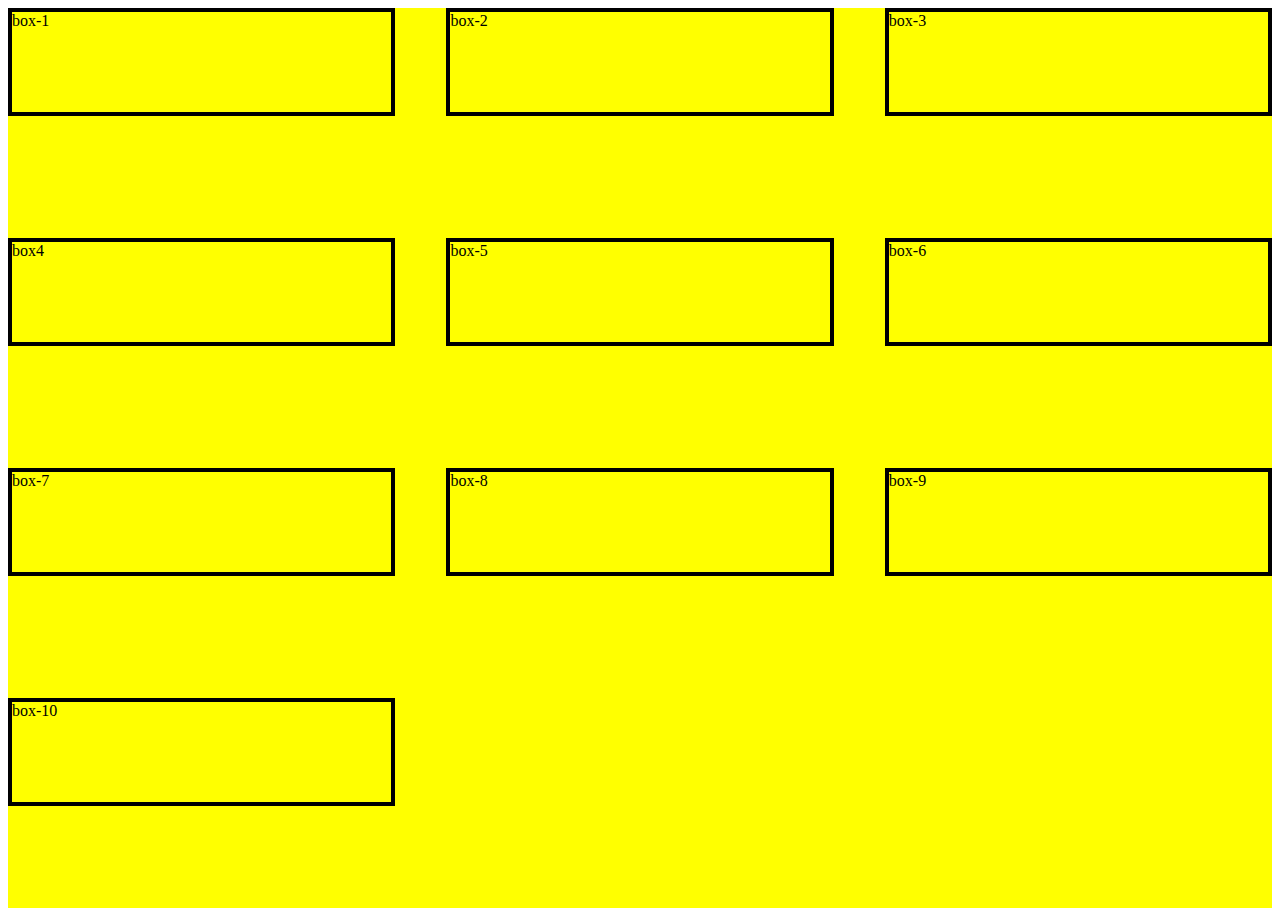
<file: Day5/index.html>
<!DOCTYPE html>
<html lang="en">
<head>
    <meta charset="UTF-8">
    <meta name="viewport" content="width=device-width, initial-scale=1.0">
    <title>Document</title>
    <link rel="stylesheet" href="index.css">
</head>
<body>
    <div class="container">
       
        <div class="box box1">box-1</div>
        <div class="box box2">box-2</div>
        <div class="box box3">box-3</div>
        <div class="box box4">box4</div>
        <div class="box box5">box-5</div>
            <div class="box box1">box-6</div>
            <div class="box box2">box-7</div>
            <div class="box box3">box-8</div>
            <div class="box box4">box-9</div>
            <div class="box box5">box-10</box-5>
            </div>
    </div>
</body>
</html>
</file>
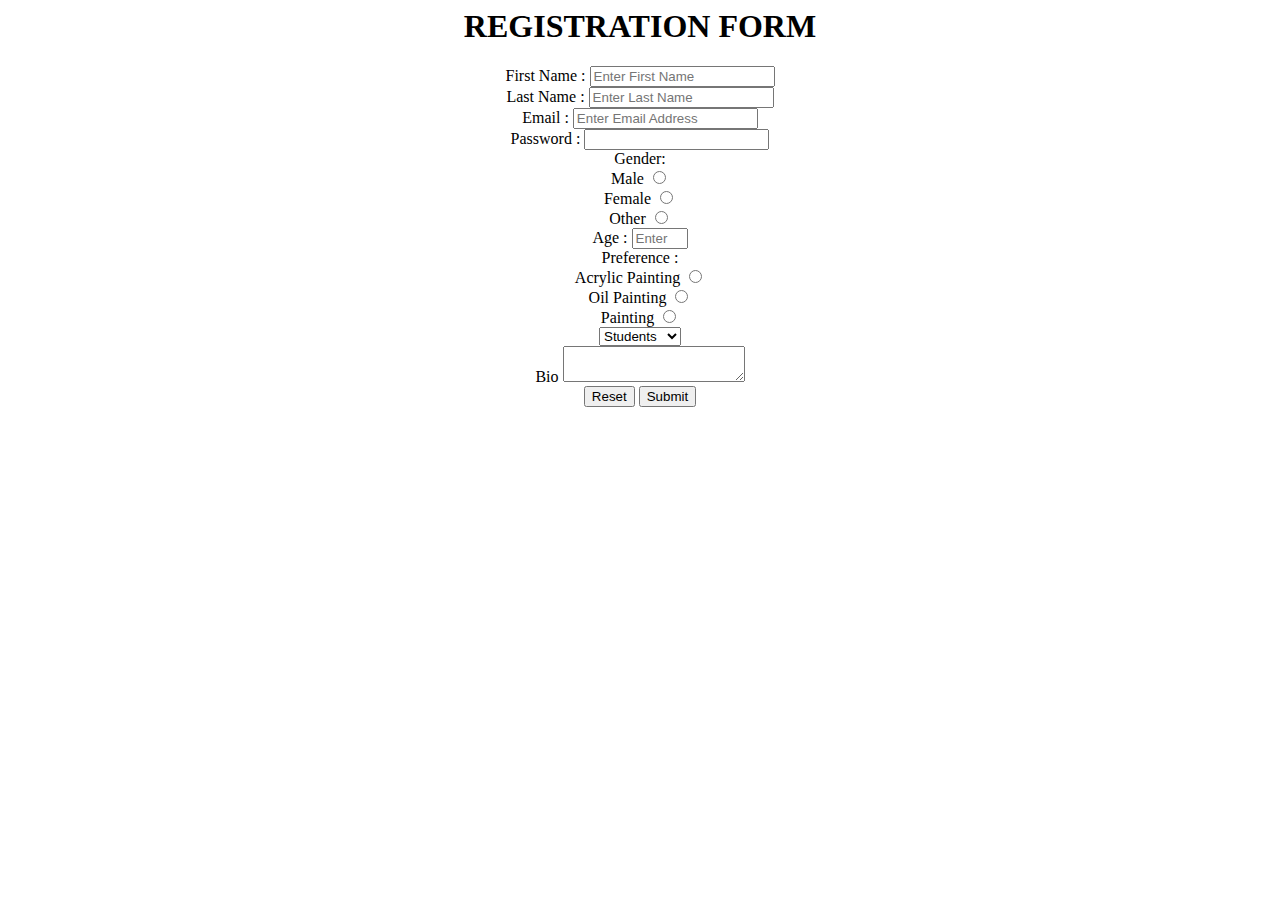
<file: day2/idex.html>
<html>
  <head>
    <title>BASIC HTML</title>
  </head>
  <body> <center> <h1>REGISTRATION FORM</h1></center>
  <form class=" white-paper">
    <center>
    <div class="first input">
      <label> First Name :</label>
      <input type="text" placeholder="Enter First Name" maxlength="20">
    </div>
    <div class="second input">
      <label> Last Name :</label>
      <input type="text" placeholder="Enter Last Name" maxlength="20">
    </div>
    <div class="third input">
      <label> Email :</label>
      <input type="email" placeholder="Enter Email Address" maxlength="20">
    </div>
    <div class="fourth input">
      <label> Password :</label>
      <input type="password">
    </div>
    <div class="fifth input">
      <label> Gender:</label><br>
      <label>Male</label>
      <input type="radio" name="Gender"><br>
      <label>Female</label>
      <input type="radio" name="Gender"><br>
      <label>Other</label>
      <input type="radio" name="Gender"><br>
    </div>
    <div class="Sixth input">
      <label> Age :</label>
      <input type="number"placeholder="Enter Age" min="1" max="40">
    </div>
    <div class="seventh input">
      <label>Preference :</label><br>
      <label>Acrylic Painting</label>
      <input type="radio" name="Preference"><br>
      <label>Oil Painting</label>
      <input type="radio" name="Preference"><br>
      <label>Painting</label>
      <input type="radio" name="Preference"><br>
    </div>
    <div class="select input">
      <select>
        <option value=""> Students</option>
        <option value=""> Teacher</option>
        <option value="">Employee</option>
      </select>
      </div>
      <div>
      <label>Bio</label>
      <textarea>

      </textarea>
      </div>
      <button type="reset"> Reset</button>
      <button type="submit">Submit</button>
      <div>
  </center>
</html>
    </form>
  </body>
</html>
</file>
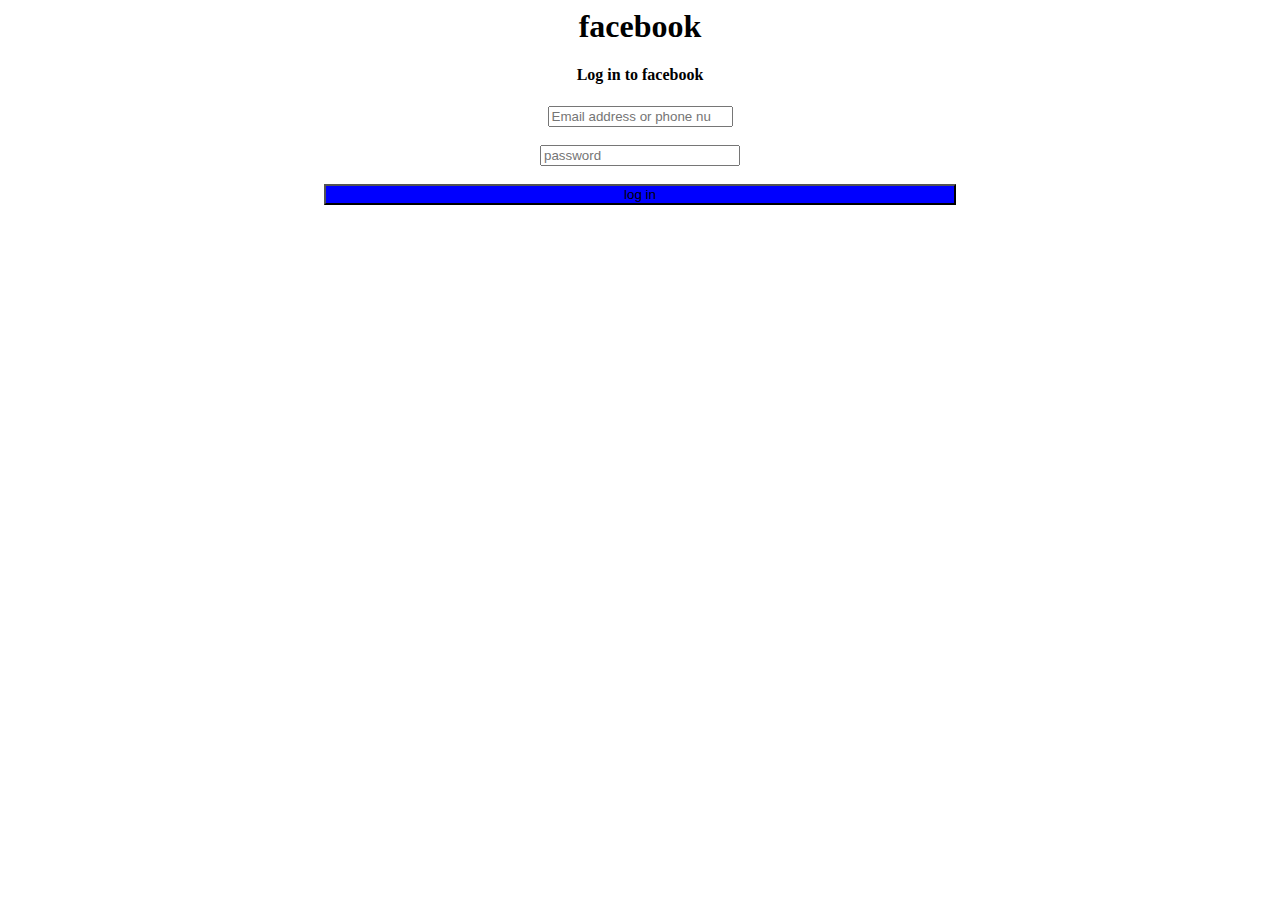
<file: Day3/index1.html>
<html>
    <head>
        <body>
           <div class= "tittle"  href="style="colour: blue ;">
            <center><h1>facebook</h1></center>
        </div><center><div class="container">
        
            <h4> Log in to facebook</h4></center>
            
          <center>
          <div class="email input">
            <label></label>
            <input type="email" placeholder="Email address or phone nu""></center>
          </div></center><br>
          <div class="password input">
            <center>
              <input type="password" style="width: 200px;"placeholder="password" ></center><br>
          </div>
          <div class="Button">
            <center><button style="width:50%; colour: white; background-color: blue;type=sbmit">log in</button></center>

          </div>
          <span>
            <center> 
              <a href=""
            </center>
          </span>
         

        </body>
    </head>
</html>
</file>
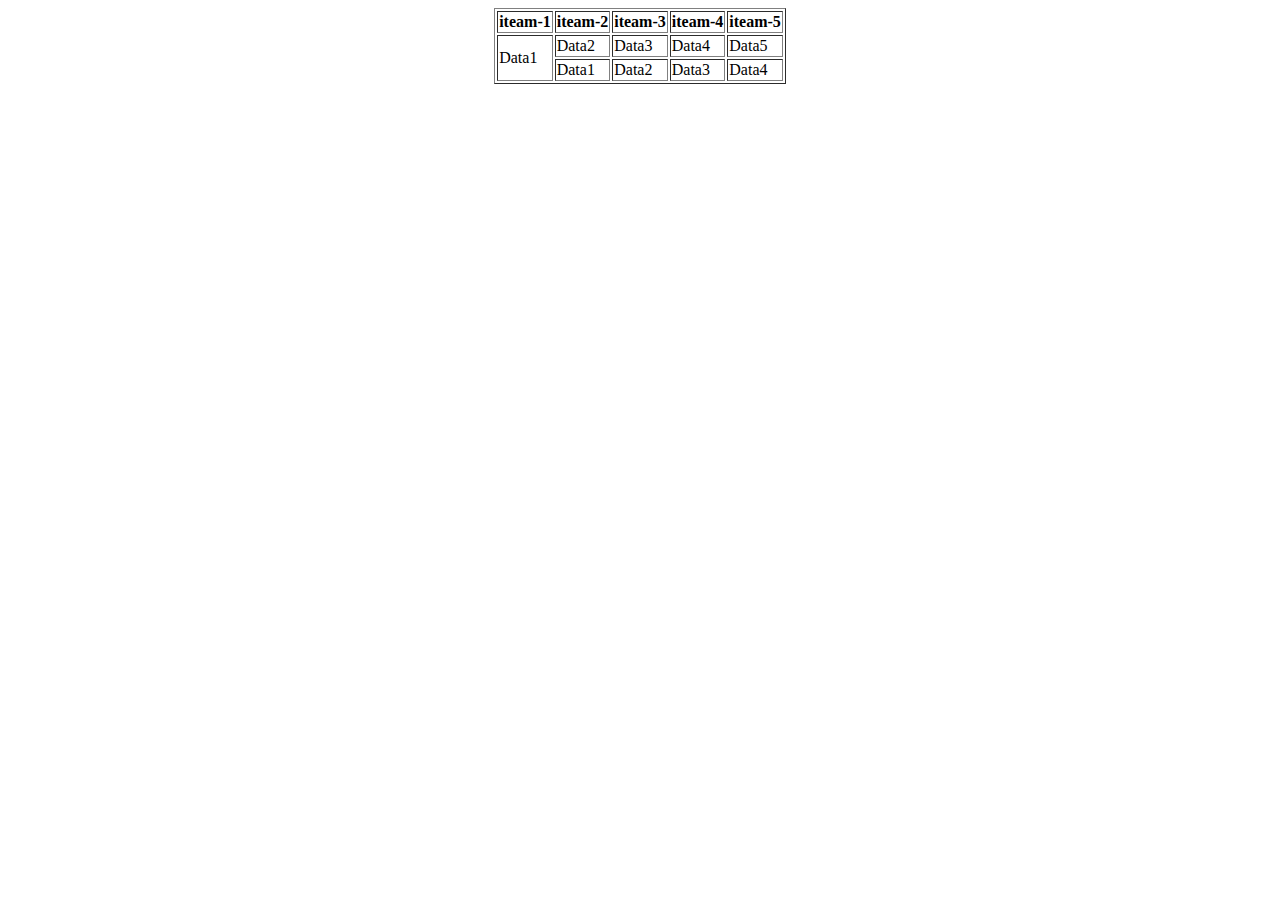
<file: Day3/Table.html>
<!DOCTYPE html>
<html lang="en">
<head>
    <meta charset="UTF-8">
    <meta name="viewport" content="width=device-width, initial-scale=1.0">
    <title>Basic of Table</title>
</head>
<body><center>
    <table border="1">
        <tr>
            <th>iteam-1</th>
            <th>iteam-2</th>
            <th>iteam-3</th>
            <th>iteam-4</th>
            <th>iteam-5</th>
        </tr>
        <tr>
            <td rowspan="2">Data1</td>
            <td> Data2</td>
            <td>Data3</td>
            <td>Data4</td>
            <td> Data5</td>
        </tr>
        <tr>
            <td>Data1</td>
            <td> Data2</td>
            <td>Data3</td>
            <td>Data4</td>
        </tr>
    </table></center>
</body>
</html>
</file>
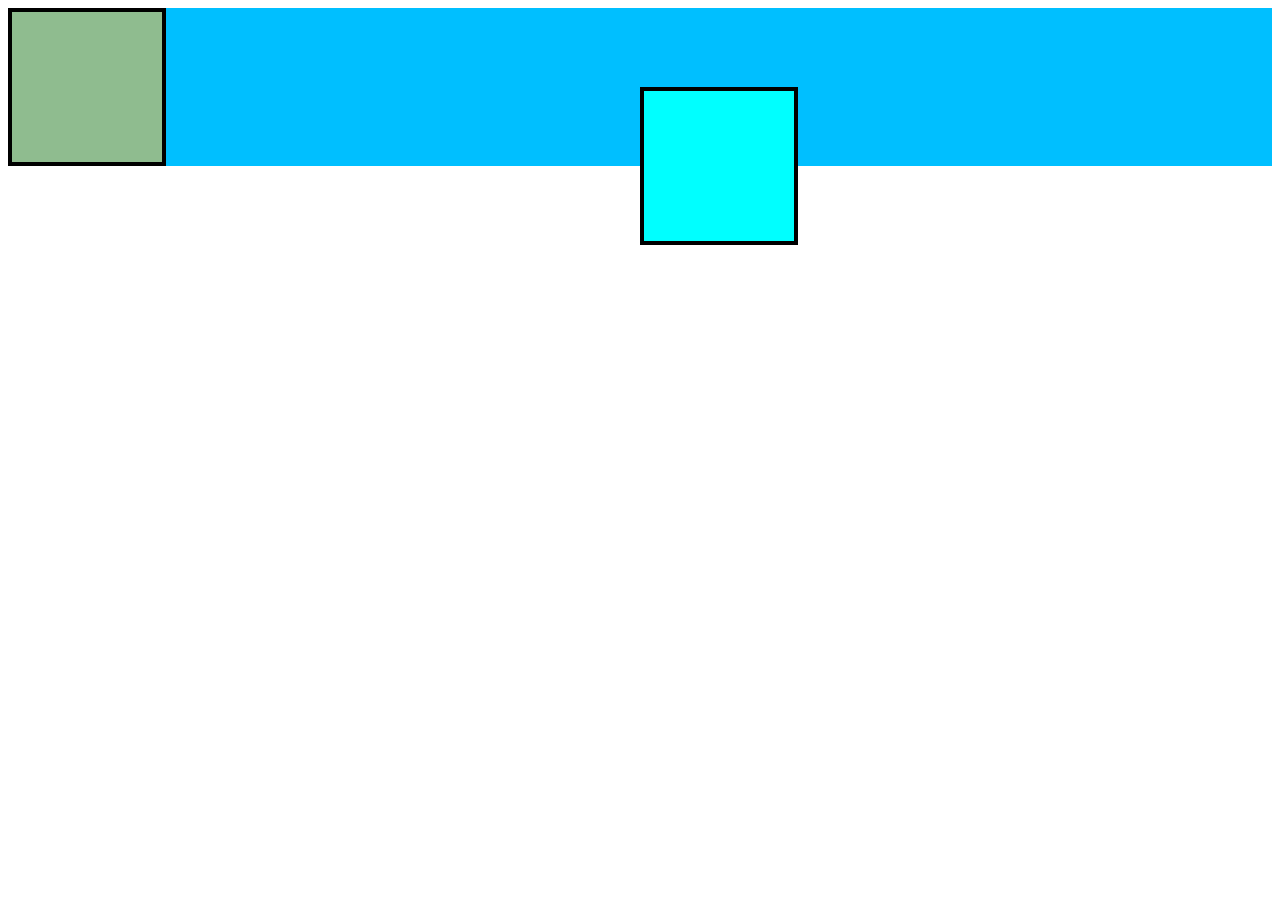
<file: Day4/idex.html>
<!DOCTYPE html>
<html lang="en">
<head>
    <meta charset="UTF-8">
    <meta name="viewport" content="width=device-width, initial-scale=1.0">
    <title>Document</title>
    <link rel="stylesheet" href="index.css"/>
</head><body>
    
<!-- <body><center> <h1 class="title" id="welcome">welcome day 4</h1></center>
   <h2 class="title2" id="html"># love yourself</h2>
    <h3 class="title3" id="me">#Be happy in your Life</h3>
<center>
    <h1 class="heading">Box Model </h1>
    <div class="Box">
    <div class="sub-Box"><h2>my sub box</h2></div>
    </div> -->
    <div class="container">
        <div class=" Box Box1"></div>
        <div class=" Box Box2"></div>
        <div class=" Box Box3"></div>
        <div class=" Box Box4"></div>
        <div class=" Box Box5"></div>


    </div>
</body>
</html>
</file>
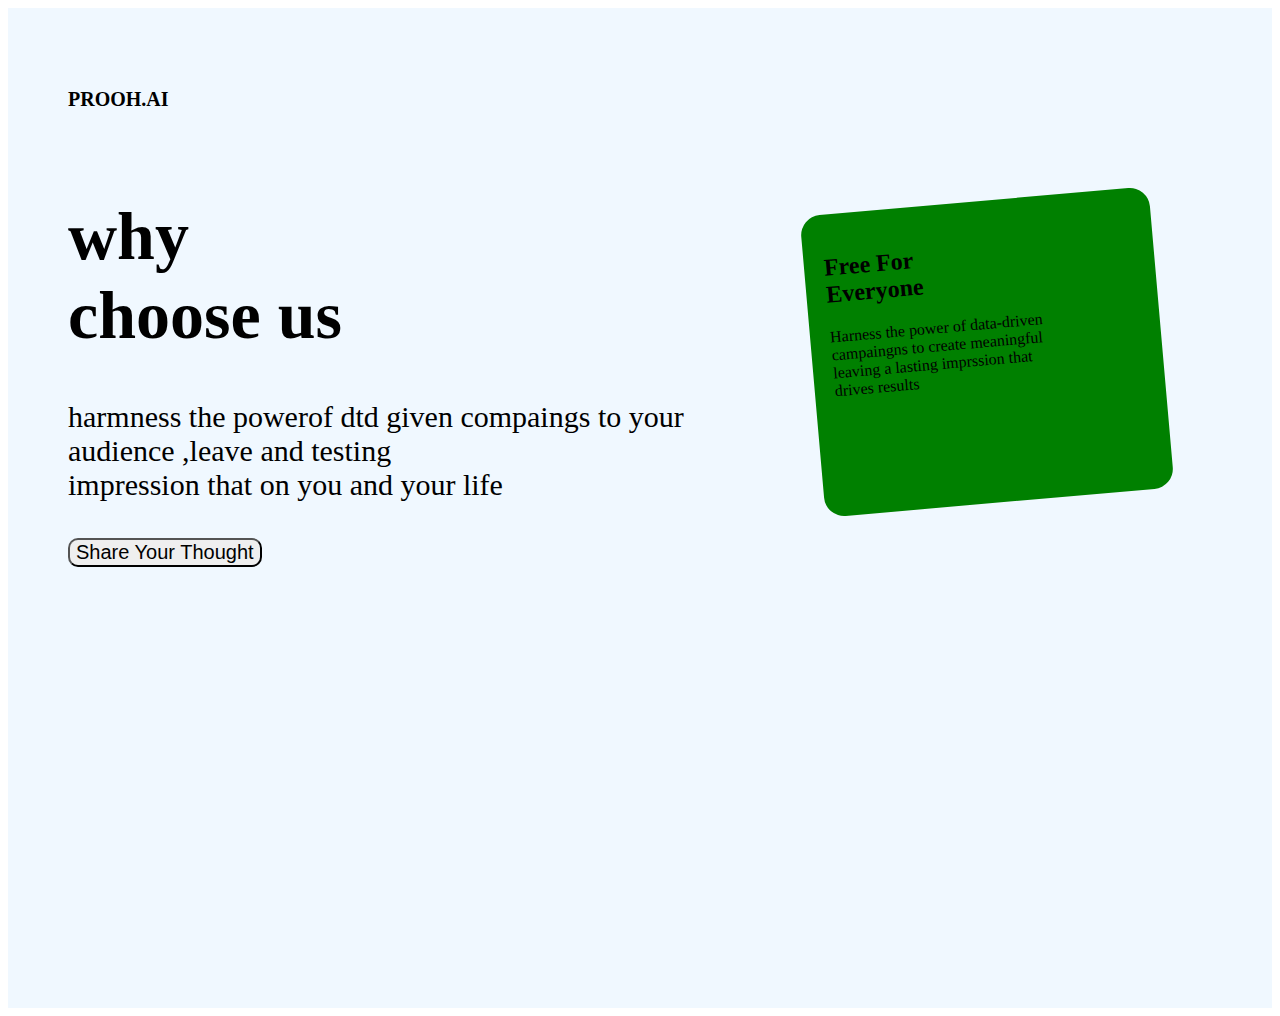
<file: Task.html/hero.html>
<!DOCTYPE html>
<html lang="en">
<head>
    <meta charset="UTF-8">
    <meta name="viewport" content="width=device-width, initial-scale=1.0">
    <title>Document</title>
    <link rel="preconnect" href="https://fonts.googleapis.com">
<link rel="preconnect" href="https://fonts.gstatic.com" crossorigin>
<link href="https://fonts.googleapis.com/css2?family=Bricolage+Grotesque:opsz,wght@12..96,200..800&display=swap" rel="stylesheet">
    <link rel="stylesheet" href="/hero.css">
</head>
<body>
   <div class="container">
    <h3 class="logo">PROOH.AI</h3>
    <div class="hero">
        <div class="left"><h1>why <br> choose us</h1>
        <p> harmness the powerof dtd given compaings to your audience ,leave and testing <br> impression that on you and your life  </p>
        <button>Share Your Thought</button></div>
        <div class="right">
            <div class="cards">

            <h2>Free For <br> Everyone</h2>
            <p> Harness the power of data-driven <br> campaingns to create meaningful <br> leaving a lasting imprssion that <br>drives results </p>
           

        </div>
        
        
        

    </div>
   </div> 
</body>
</html>
</file>
<file: Day5/index.css>
.container {
    width: 100%;
    min-height: 100vh;
    background-color: yellow;
    display: flex;
    gap: 20px;
    flex-wrap: wrap;
    /* flex-direction: column; */
    justify-content: space-between;

}
.box{
    width: 30%;
    height: 100px;
    border:4px solid black;
    flex-shrink: 0;
    

}
</file>
<file: Day4/index.css>
/* .title{
    color: rgb(26, 255, 0);
    font-size:50px;
}
.title2{
    color: rgb(255, 183, 0);
}
.title3{
    color: rgb(79, 68, 47);
    
}
#welcome {
    background-color: brown;
}
#html{
    background-color: blue;
}
#me{
    background-color: yellowgreen;
}
.heading{
    font-size: 60px;
    color: fuchsia;
}
.Box{
    width: 400px;
    height: 400px;
    background-color: black;

    /* border: 40px solid white;
    border-color: blueviolet; */
/* }
/* .sub-Box{
    height: 200px;
    width: 200px;
    background-color:yellow;
    padding: 100px;
    border: 20px solid green; */
    body{
        position: relative;
    }
.container{
    width: 100%;
    height: 100%;
    background-color:rgb(0, 191, 255);
    
    
}
.Box{
    width: 150px;
    height: 150px;
    border: 4px solid rgb(0, 0, 0);
}
.Box1{
    background-color: aqua;
    position: absolute;
    left: 50%;
    right: 50%;
    top: 50%;
    bottom: 50%;
    
}
.Box2{
    background-color: darkseagreen;
    position: absolute;
    


    
}
.Box3{
    background-color: greenyellow;
    position: absolute;
left: 250%;
right: 50%;


    

}
.Box4{
    background-color: indianred;
    position: absolute;
    left: 250%;

}
.Box5{
    background-color: orangered;
    
}
</file>
<file: hero.css>
.container{
    min-height: 100vh;

    background-color: aliceblue;
    padding: 50px;

}
h3{
    
    padding: 10px;
}
.hero{
    display: flex;
    

}
.left{
    width: 60%;
    h1{
        font-size: 68px;
    }
    

    padding: 10px ;
    font-size: 30px;
}
.right{
    width: 40%;
    
    
    padding: 10px ;
}
.logo{
    font-size: 20px;

}
button{
    border-radius: 10px;
    font-size: 20px;
}
.cards{
    margin: 50px;
    padding: 20px;
    padding-bottom: 100px;
    column-rule: solid black;
    background-color: green;
    border-radius: 20px;
    rotate: -5deg;
}


.bricolage-grotesque {
  font-family: "Bricolage Grotesque", sans-serif;
  font-optical-sizing: auto;
  font-weight: <weight>;



}
</file>
